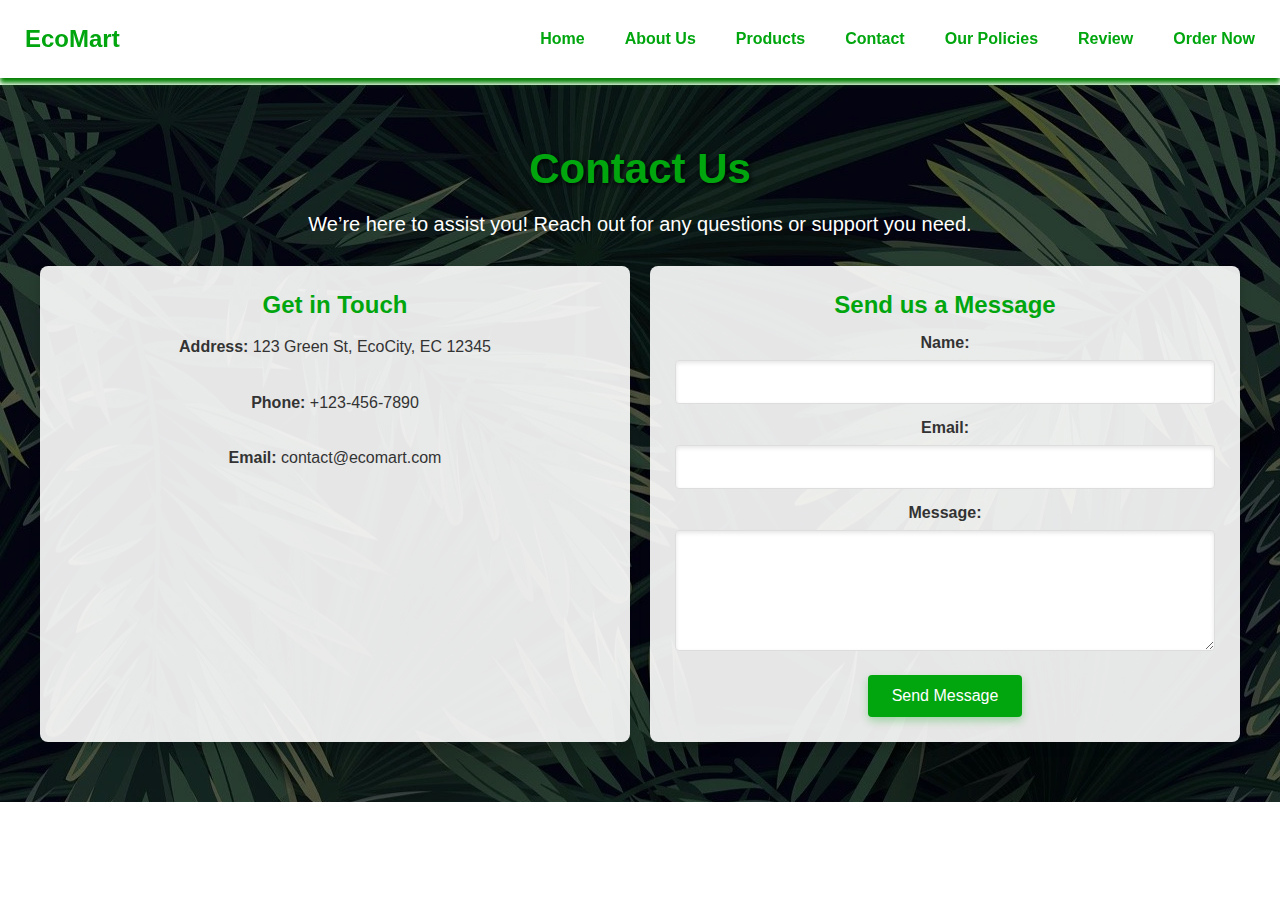
<file: contact.html>
<!DOCTYPE html>
<html lang="en">
<head>
    <meta charset="UTF-8">
    <meta name="viewport" content="width=device-width, initial-scale=1.0">
    <title>EcoMart - Contact Us</title>
    <link rel="stylesheet" href="contact.css">
</head>
<body>
    <!-- Navbar from your provided code -->
    <nav class="navbar">
        <div class="logo">EcoMart</div>
        <ul class="nav-links">
            <li><a href="index.html">Home</a></li>
            <li><a href="about.html">About Us</a></li>
            <li><a href="products.html">Products</a></li>
            <li><a href="contact.html">Contact</a></li>
            <li><a href="policies.html">Our Policies</a></li>
            <li><a href="review.html">Review</a></li>
            <li><a href="order.html">Order Now</a></li>
        </ul>
        <div class="hamburger" onclick="toggleMenu()">&#9776;</div>
    </nav>
     <div class="overlay" id="overlay">
        <div class="close-btn" onclick="toggleMenu()">&times;</div>
        <div class="overlay-logo">EcoMart</div>
        <ul class="overlay-menu">
             <li><a href="index.html">Home</a></li>
            <li><a href="about.html">About Us</a></li>
            <li><a href="products.html">Products</a></li>
            <li><a href="contact.html">Contact</a></li>
            <li><a href="policies.html">Our Policies</a></li>
            <li><a href="review.html">Review</a></li>
            <li><a href="order.html">Order Now</a></li>
        </ul>
    </div>
    <!-- Contact Us Section -->
    <section class="contact-us">
        <div class="contact-us-content">
            <h1>Contact Us</h1>
            <p>We’re here to assist you! Reach out for any questions or support you need.</p>

            <div class="contact-details">
                <div class="contact-info">
                    <h2>Get in Touch</h2>
                    <p><strong>Address:</strong> 123 Green St, EcoCity, EC 12345</p>
                    <p><strong>Phone:</strong> +123-456-7890</p>
                    <p><strong>Email:</strong> contact@ecomart.com</p>
                </div>

                <div class="contact-form">
                    <h2>Send us a Message</h2>
                    <form action="submit_form.php" method="POST">
                        <label for="name">Name:</label>
                        <input type="text" id="name" name="name" required>

                        <label for="email">Email:</label>
                        <input type="email" id="email" name="email" required>

                        <label for="message">Message:</label>
                        <textarea id="message" name="message" rows="5" required></textarea>

                        <button type="submit">Send Message</button>
                    </form>
                </div>
            </div>
        </div>
    </section>

    <script src="script.js"></script>
</body>
</html>
</file>
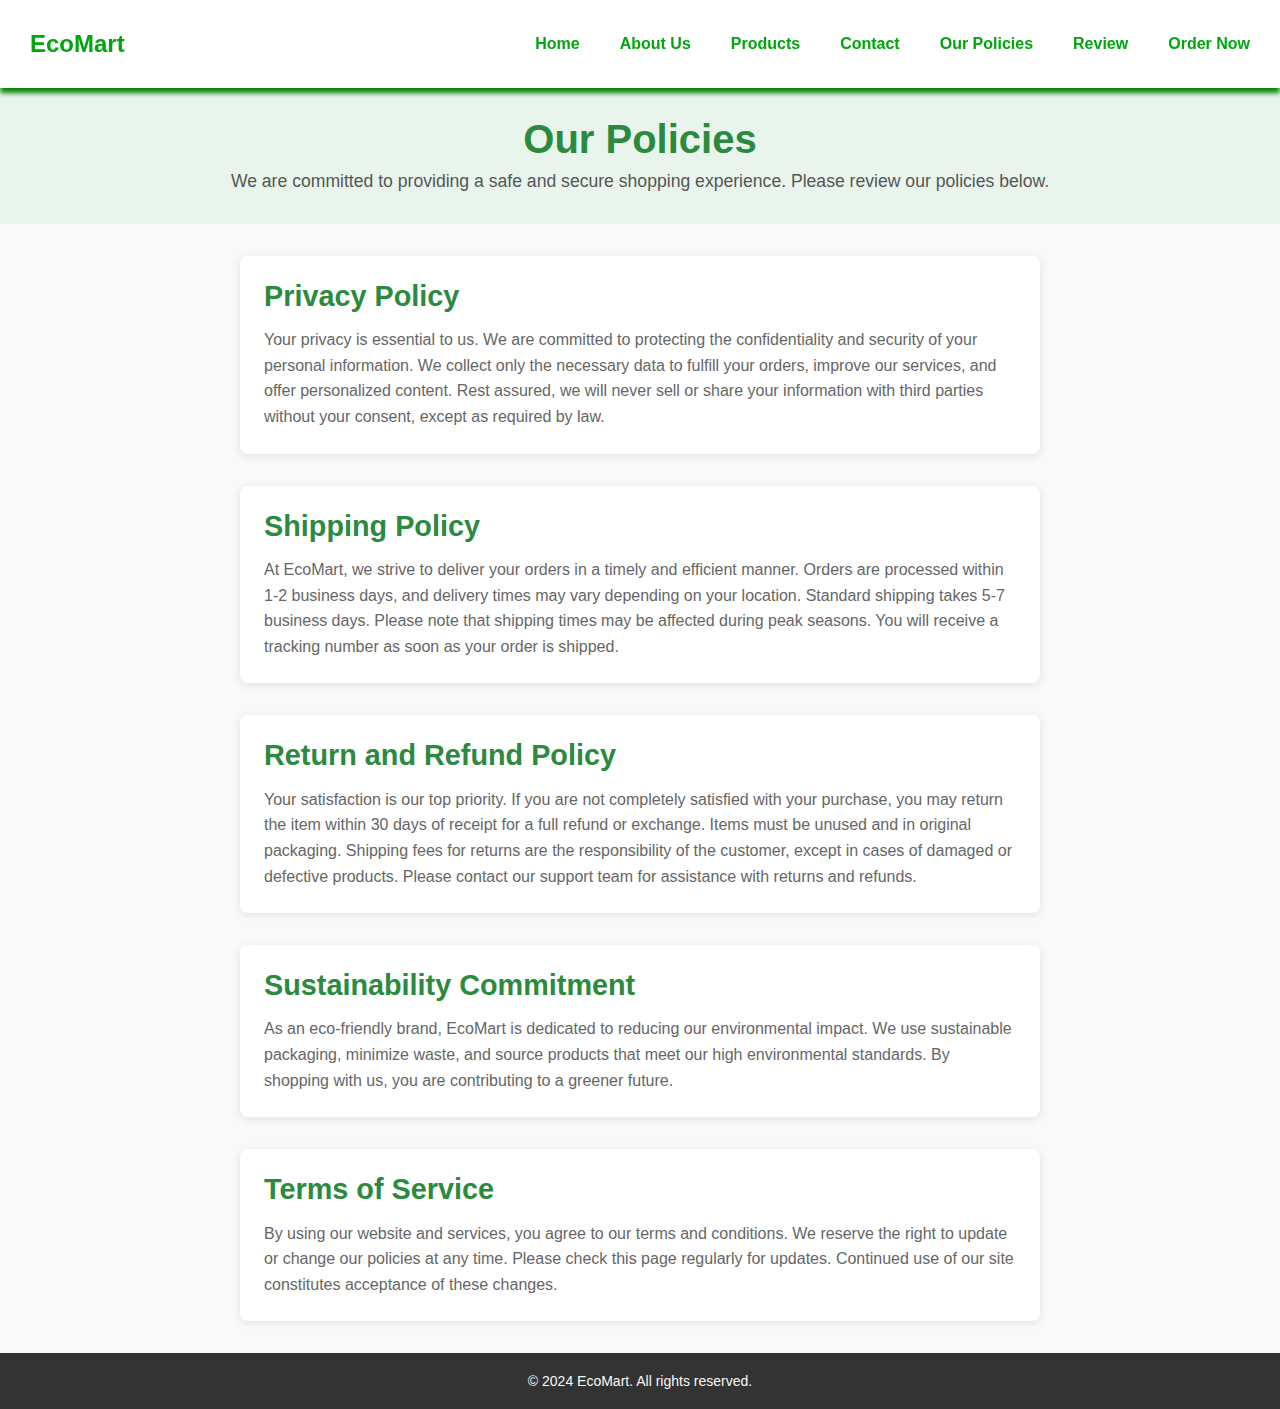
<file: policies.html>
<!DOCTYPE html>
<html lang="en">
<head>
    <meta charset="UTF-8">
    <meta name="viewport" content="width=device-width, initial-scale=1.0">
    <title>EcoMart - Our Policies</title>
    <link rel="stylesheet" href="policies.css">
</head>
<body>
    <nav class="navbar">
        <div class="logo">EcoMart</div>
        <ul class="nav-links">
            <li><a href="index.html">Home</a></li>
            <li><a href="about.html">About Us</a></li>
            <li><a href="products.html">Products</a></li>
            <li><a href="contact.html">Contact</a></li>
            <li><a href="policies.html">Our Policies</a></li>
            <li><a href="review.html">Review</a></li>
            <li><a href="order.html">Order Now</a></li>
        </ul>
        <div class="hamburger" onclick="toggleMenu()" >&#9776;</div>
    </nav>
    <div class="overlay" id="overlay">
        <div class="close-btn" onclick="toggleMenu()">&times;</div>
        <div class="overlay-logo">EcoMart</div>
        <ul class="overlay-menu">
            <li><a href="index.html">Home</a></li>
            <li><a href="about.html">About Us</a></li>
            <li><a href="products.html">Products</a></li>
            <li><a href="contact.html">Contact</a></li>
            <li><a href="policies.html">Our Policies</a></li>
            <li><a href="review.html">Review</a></li>
            <li><a href="order.html">Order Now</a></li>
        </ul>
    </div>
   <div class="policies">
    <section class="policy-header">
        <h1>Our Policies</h1>
        <p>We are committed to providing a safe and secure shopping experience. Please review our policies below.</p>
    </section>

    <!-- Privacy Policy Section -->
    <section class="policy-section">
        <h2>Privacy Policy</h2>
        <p>Your privacy is essential to us. We are committed to protecting the confidentiality and security of your personal information. We collect only the necessary data to fulfill your orders, improve our services, and offer personalized content. Rest assured, we will never sell or share your information with third parties without your consent, except as required by law.</p>
    </section>

    <!-- Shipping Policy Section -->
    <section class="policy-section">
        <h2>Shipping Policy</h2>
        <p>At EcoMart, we strive to deliver your orders in a timely and efficient manner. Orders are processed within 1-2 business days, and delivery times may vary depending on your location. Standard shipping takes 5-7 business days. Please note that shipping times may be affected during peak seasons. You will receive a tracking number as soon as your order is shipped.</p>
    </section>

    <!-- Return and Refund Policy Section -->
    <section class="policy-section">
        <h2>Return and Refund Policy</h2>
        <p>Your satisfaction is our top priority. If you are not completely satisfied with your purchase, you may return the item within 30 days of receipt for a full refund or exchange. Items must be unused and in original packaging. Shipping fees for returns are the responsibility of the customer, except in cases of damaged or defective products. Please contact our support team for assistance with returns and refunds.</p>
    </section>

    <!-- Sustainability Commitment Section -->
    <section class="policy-section">
        <h2>Sustainability Commitment</h2>
        <p>As an eco-friendly brand, EcoMart is dedicated to reducing our environmental impact. We use sustainable packaging, minimize waste, and source products that meet our high environmental standards. By shopping with us, you are contributing to a greener future.</p>
    </section>

    <!-- Terms of Service Section -->
    <section class="policy-section">
        <h2>Terms of Service</h2>
        <p>By using our website and services, you agree to our terms and conditions. We reserve the right to update or change our policies at any time. Please check this page regularly for updates. Continued use of our site constitutes acceptance of these changes.</p>
    </section>
</div>
    <!-- Footer -->
    <footer class="footer">
        <p>&copy; 2024 EcoMart. All rights reserved.</p>
    </footer>
<script src="script.js"></script>
</body>
</html>
</file>
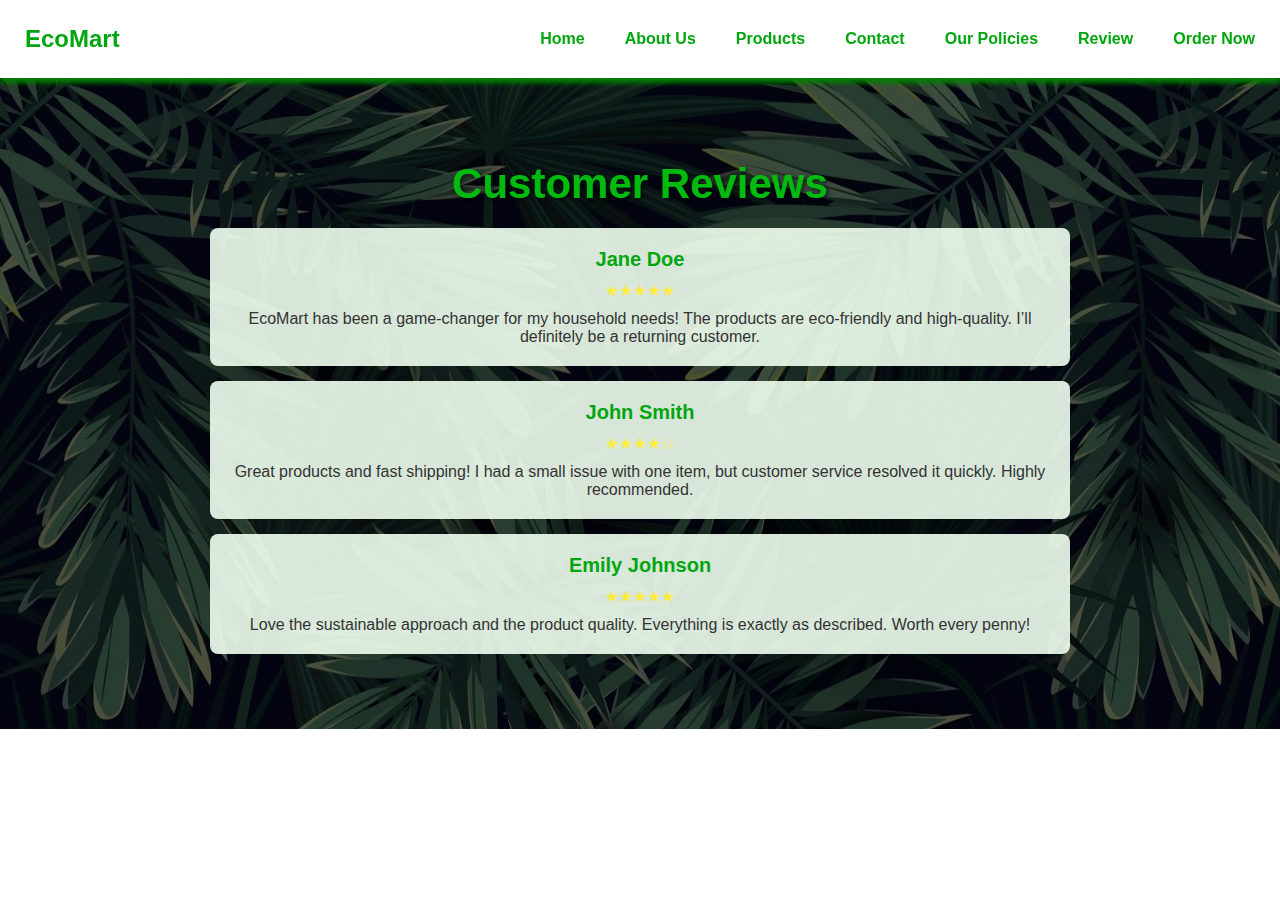
<file: review.html>
<!DOCTYPE html>
<html lang="en">
<head>
    <meta charset="UTF-8">
    <meta name="viewport" content="width=device-width, initial-scale=1.0">
    <title>EcoMart - Reviews</title>
    <link rel="stylesheet" href="review.css">
</head>
<body>

    <!-- Navbar from your provided code -->
    <nav class="navbar">
        <div class="logo">EcoMart</div>
        <ul class="nav-links">
           <li><a href="index.html">Home</a></li>
            <li><a href="about.html">About Us</a></li>
            <li><a href="products.html">Products</a></li>
            <li><a href="contact.html">Contact</a></li>
            <li><a href="policies.html">Our Policies</a></li>
            <li><a href="review.html">Review</a></li>
            <li><a href="order.html">Order Now</a></li>
        </ul>
        <div class="hamburger" onclick="toggleMenu()">&#9776;</div>
    </nav>
     <div class="overlay" id="overlay">
        <div class="close-btn" onclick="toggleMenu()">&times;</div>
        <div class="overlay-logo">EcoMart</div>
        <ul class="overlay-menu">
            <li><a href="index.html">Home</a></li>
            <li><a href="about.html">About Us</a></li>
            <li><a href="products.html">Products</a></li>
            <li><a href="contact.html">Contact</a></li>
            <li><a href="policies.html">Our Policies</a></li>
            <li><a href="review.html">Review</a></li>
            <li><a href="order.html">Order Now</a></li>
        </ul>
    </div>
    <!-- Reviews Section -->
    <section class="reviews-section">
        <div class="reviews-content">
        <h2>Customer Reviews</h2>
        <div class="review-card">
            <h3>Jane Doe</h3>
            <p class="stars">★★★★★</p>
            <p>EcoMart has been a game-changer for my household needs! The products are eco-friendly and high-quality. I’ll definitely be a returning customer.</p>
        </div>
        
        <div class="review-card">
            <h3>John Smith</h3>
            <p class="stars">★★★★☆</p>
            <p>Great products and fast shipping! I had a small issue with one item, but customer service resolved it quickly. Highly recommended.</p>
        </div>
        
        <div class="review-card">
            <h3>Emily Johnson</h3>
            <p class="stars">★★★★★</p>
            <p>Love the sustainable approach and the product quality. Everything is exactly as described. Worth every penny!</p>
        </div>
        </div>
    </section>

    <script src="script.js"></script>
</body>
</html>
</file>
<file: contact.css>
* {
    margin: 0;
    padding: 0;
    box-sizing: border-box;
}

body {
    font-family: Arial, sans-serif;
}

/* Navbar Styles */
.navbar {
    display: flex;
    justify-content: space-between;
    align-items: center;
    background-color: #ffffff;
    padding: 25px 25px; /* Increased padding for height */
    box-shadow: 0px 5px 5px green;
    
    position: fixed; /* Fixes navbar at the top */
    top: 0;
    width: 100%;
    z-index: 1000; /* Ensures navbar is in front of other elements */
}


.logo {
    color: #01a60f;
    font-size: 24px;
    font-weight: bolder;
}

.nav-links {
    list-style: none;
    display: flex;
    gap: 40px;  /* Added space between options */
}

.nav-links li a {
    color: #01a60f;
    text-decoration: none;
    font-weight: bolder;
}

.hamburger {
    display: none;
    font-size: 32px;  /* Increased hamburger icon size */
    color: #01a60f;
    cursor: pointer;
}

/* Overlay styles for mobile menu */
.overlay {
    position: fixed;
    top: 0;
    right: 0;
    height: 100%;
    width: 0;
    background-color: rgba(0, 0, 0, 0.9);  /* Adjusted transparency to 50% */
    overflow-x: hidden;
    transition: width 0.3s ease;
    z-index: 1000;
    display: flex;
    flex-direction: column;
    align-items: center;
}

.overlay-logo {
    color: #fff;
    font-size: 28px;
    margin-top: 50px;  /* Space for logo at the top */
}

.overlay-menu {
    list-style: none;
    margin-top: 80px;  /* Space below the logo */
    text-align: center;
    width: 100%;
}

.overlay-menu li {
    margin: 20px 0;
    padding-bottom: 10px;
    border-bottom: 1px solid rgba(255, 255, 255, 0.3);  /* Line separator */
}

.overlay-menu li:last-child {
    border-bottom: none;  /* Remove border from the last item */
}

.overlay-menu li a {
    color: #fff;
    font-size: 24px;
    text-decoration: none;
}

.close-btn {
    position: absolute;
    top: 20px;
    right: 40px;
    font-size: 48px;  
    color: #fff;
    cursor: pointer;
}


@media (max-width: 920px) {
    .nav-links {
        display: none;
    }
    .hamburger {
        display: block;
    }
}
.contact-us {
    margin-top: 85px;
    background-image: url("Images/back.png");
    color: #ffffff;
    padding: 60px 20px;
    text-align: center;
    position: relative;
    overflow: hidden;
}

/* Overlay for better text readability */
.contact-us::before {
    content: "";
    position: absolute;
    top: 0;
    left: 0;
    right: 0;
    bottom: 0;
    background-color: rgba(0, 0, 0, 0.6);
    z-index: 0;
}

.contact-us-content {
    position: relative;
    z-index: 1;
    max-width: 1200px;
    margin: 0 auto;
}

.contact-us h1 {
    font-size: 42px;
    color: #01a60f;
    text-shadow: 2px 2px 4px rgba(0, 0, 0, 0.8);
    margin-bottom: 20px;
}

.contact-us p {
    font-size: 20px;
    color: #ffffff;
    margin-bottom: 30px;
}

/* Contact Details Section Styling */
.contact-details {
    display: flex;
    justify-content: space-between;
    flex-wrap: wrap;
    gap: 20px;
    position: relative;
    z-index: 1;
}

.contact-info, .contact-form {
    flex: 1;
    min-width: 300px;
    padding: 25px;
    background: rgba(255, 255, 255, 0.9);
    color: #333;
    border-radius: 8px;
    box-shadow: 0px 4px 12px rgba(0, 0, 0, 0.15);
}

.contact-info h2, .contact-form h2 {
    color: #01a60f;
    font-size: 24px;
    margin-bottom: 15px;
}

.contact-info p {
    font-size: 16px;
    line-height: 1.6;
    color: #333;
}

.contact-form label {
    display: block;
    font-weight: bold;
    color: #333;
    margin-top: 15px;
}

.contact-form input[type="text"],
.contact-form input[type="email"],
.contact-form textarea {
    width: 100%;
    padding: 12px;
    margin-top: 8px;
    border: 1px solid #ddd;
    border-radius: 4px;
    font-size: 16px;
    box-shadow: inset 0 2px 4px rgba(0, 0, 0, 0.1);
}

.contact-form button {
    margin-top: 20px;
    padding: 12px 24px;
    background-color: #01a60f;
    color: #fff;
    border: none;
    border-radius: 4px;
    font-size: 16px;
    cursor: pointer;
    transition: background 0.3s ease;
    box-shadow: 0px 4px 8px rgba(1, 166, 15, 0.3);
}

.contact-form button:hover {
    background-color: #008c0a;
}

/* Responsive Styles */
@media (max-width: 768px) {
    .contact-details {
        flex-direction: column;
    }
}
</file>
<file: policies.css>
*{
    margin: 0;
    padding: 0;
    box-sizing: border-box;
}
body {
    font-family: Arial, sans-serif;
    background-color: #f9f9f9;
    color: #333;
}
.navbar {
    display: flex;
    justify-content: space-between;
    align-items: center;
    background-color: #ffffff;
    padding: 30px 30px; /* Increased padding for height */
    box-shadow: 0px 5px 5px green;
    position: fixed; /* Fixes navbar at the top */
    top: 0;
    width: 100%;
    z-index: 1000; /* Ensures navbar is in front of other elements */
}


.logo {
    color: #01a60f;
    font-size: 24px;
    font-weight: bolder;
}

.nav-links {
    list-style: none;
    display: flex;
    gap: 40px;  /* Added space between options */
}

.nav-links li a {
    color: #01a60f;
    text-decoration: none;
    font-weight: bolder;
}

.hamburger {
    display: none;
    font-size: 32px;  /* Increased hamburger icon size */
    color: #01a60f;
    cursor: pointer;
}

/* Overlay styles for mobile menu */
.overlay {
    position: fixed;
    top: 0;
    right: 0;
    height: 100%;
    width: 0;
    background-color: rgba(0, 0, 0, 0.9);  /* Adjusted transparency to 50% */
    overflow-x: hidden;
    transition: width 0.3s ease;
    z-index: 1000;
    display: flex;
    flex-direction: column;
    align-items: center;
}

.overlay-logo {
    color: #fff;
    font-size: 28px;
    margin-top: 50px;  /* Space for logo at the top */
}

.overlay-menu {
    list-style: none;
    margin-top: 80px;  /* Space below the logo */
    text-align: center;
    width: 100%;
}

.overlay-menu li {
    margin: 20px 0;
    padding-bottom: 10px;
    border-bottom: 1px solid rgba(255, 255, 255, 0.3);  /* Line separator */
}

.overlay-menu li:last-child {
    border-bottom: none;  /* Remove border from the last item */
}

.overlay-menu li a {
    color: #fff;
    font-size: 24px;
    text-decoration: none;
}

.close-btn {
    position: absolute;
    top: 20px;
    right: 40px;
    font-size: 48px;  
    color: #fff;
    cursor: pointer;
}


@media (max-width: 920px) {
    .nav-links {
        display: none;
    }
    .hamburger {
        display: block;
    }
}
h1, h2 {
    color: #2b8a3e; /* A green color to match the eco-friendly theme */
}

.policies{
    margin-top: 85px;
}
.policy-header {
    text-align: center;
    padding: 2em 1em;
    background-color: #e9f5ec;
}

.policy-header h1 {
    margin: 0;
    font-size: 2.5em;
    font-weight: bold;
}

.policy-header p {
    font-size: 1.1em;
    color: #555;
    margin-top: 0.5em;
}

/* Policy Section Styling */
.policy-section {
    max-width: 800px;
    margin: 2em auto;
    padding: 1.5em;
    background-color: #fff;
    border-radius: 8px;
    box-shadow: 0 2px 8px rgba(0, 0, 0, 0.1);
}

.policy-section h2 {
    font-size: 1.8em;
    margin-bottom: 0.5em;
}

.policy-section p {
    font-size: 1em;
    line-height: 1.6;
    color: #666;
}

/* Footer Section */
.footer {
    background-color: #333;
    color: #f9f9f9;
    text-align: center;
    padding: 20px;
    font-size: 14px;
}

.footer a {
    color: #f9f9f9;
    text-decoration: none;
}

.footer a:hover {
    text-decoration: underline;
}

/* Responsive Styling */
@media (max-width: 768px) {
    .policy-section {
        margin: 1em;
        padding: 1em;
    }
    .policy-header h1 {
        font-size: 2em;
    }
    .policy-section h2 {
        font-size: 1.5em;
    }
}
</file>
<file: review.css>
* {
    margin: 0;
    padding: 0;
    box-sizing: border-box;
}

body {
    font-family: Arial, sans-serif;
    color: #333;

}

/* Navbar Styles - Kept as provided */
.navbar {
    display: flex;
    justify-content: space-between;
    align-items: center;
    background-color: #ffffff;
    padding: 25px 25px;
    box-shadow: 0px 5px 5px green;
    position: fixed;
    top: 0;
    width: 100%;
    z-index: 1000;
}

.logo {
    color: #01a60f;
    font-size: 24px;
    font-weight: bolder;
}

.nav-links {
    list-style: none;
    display: flex;
    gap: 40px;
}

.nav-links li a {
    color: #01a60f;
    text-decoration: none;
    font-weight: bolder;
}

.hamburger {
    display: none;
    font-size: 32px;
    color: #01a60f;
    cursor: pointer;
}
.overlay {
    position: fixed;
    top: 0;
    right: 0;
    height: 100%;
    width: 0;
    background-color: rgba(0, 0, 0, 0.9);  /* Adjusted transparency to 50% */
    overflow-x: hidden;
    transition: width 0.3s ease;
    z-index: 1000;
    display: flex;
    flex-direction: column;
    align-items: center;
}

.overlay-logo {
    color: #fff;
    font-size: 28px;
    margin-top: 50px;  /* Space for logo at the top */
}

.overlay-menu {
    list-style: none;
    margin-top: 80px;  /* Space below the logo */
    text-align: center;
    width: 100%;
}

.overlay-menu li {
    margin: 20px 0;
    padding-bottom: 10px;
    border-bottom: 1px solid rgba(255, 255, 255, 0.3);  /* Line separator */
}

.overlay-menu li:last-child {
    border-bottom: none;  /* Remove border from the last item */
}

.overlay-menu li a {
    color: #fff;
    font-size: 24px;
    text-decoration: none;
}

.close-btn {
    position: absolute;
    top: 20px;
    right: 40px;
    font-size: 48px;  
    color: #fff;
    cursor: pointer;
}

/* Reviews Section Styles */
.reviews-section {
    padding: 140px 20px 40px;
    width: 100%;
    margin: 0 auto;
    text-align: center;
    color: #333;
    background-image: url("Images/back.png");
    background-size: cover;
    background-attachment: fixed; /* For fixed background */
    position: relative;
}


.reviews-section::before {
    content: "";
    position: absolute;
    top: 0;
    left: 0;
    right: 0;
    bottom: 0;
    background-color: rgba(0, 0, 0, 0.6);
    z-index: 0;
}
.reviews-content {
    max-width: 900px;
    margin: 0 auto;
    position: relative;
    z-index: 1;
    padding: 20px;

    border-radius: 8px;
}
.reviews-content h2 {
    font-size: 42px;
    z-index: 1;
    position: relative;
    color: #00ba10;
    margin-bottom: 20px;
    text-shadow: 2px 2px 4px rgba(0, 0, 0, 0.6); /* Slightly lighter shadow */
}


.review-card {
    position: relative;
    z-index: 1;
    background-color: rgba(240, 255, 240, 0.9);
    border-radius: 8px;
    padding: 20px;
    margin: 15px 0;
    transition: transform 0.3s, box-shadow 0.3s;
}

.review-card h3 {
    font-size: 20px;
    color: #01a60f;
    margin-bottom: 10px;
}

.stars {
    color: #ffeb3b;
    font-size: 18px;
    margin-bottom: 10px;
}

.review-card p {
    font-size: 16px;
}

.review-card:hover {
    transform: translateY(-5px);
    box-shadow: 0px 10px 15px rgba(0, 128, 0, 0.2);
}

/* Responsive Design */
@media (max-width: 920px) {
    .reviews-section {
        padding: 80px 10px 20px;
    }
    .nav-links {
        display: none;
    }
    .hamburger {
        display: block;
    }
}

@media (max-width: 480px) {
    .review-card {
        padding: 15px;
    }

    .reviews-section h2 {
        font-size: 24px;
    }

    .review-card h3 {
        font-size: 18px;
    }

    .review-card p {
        font-size: 14px;
    }
}
</file>
